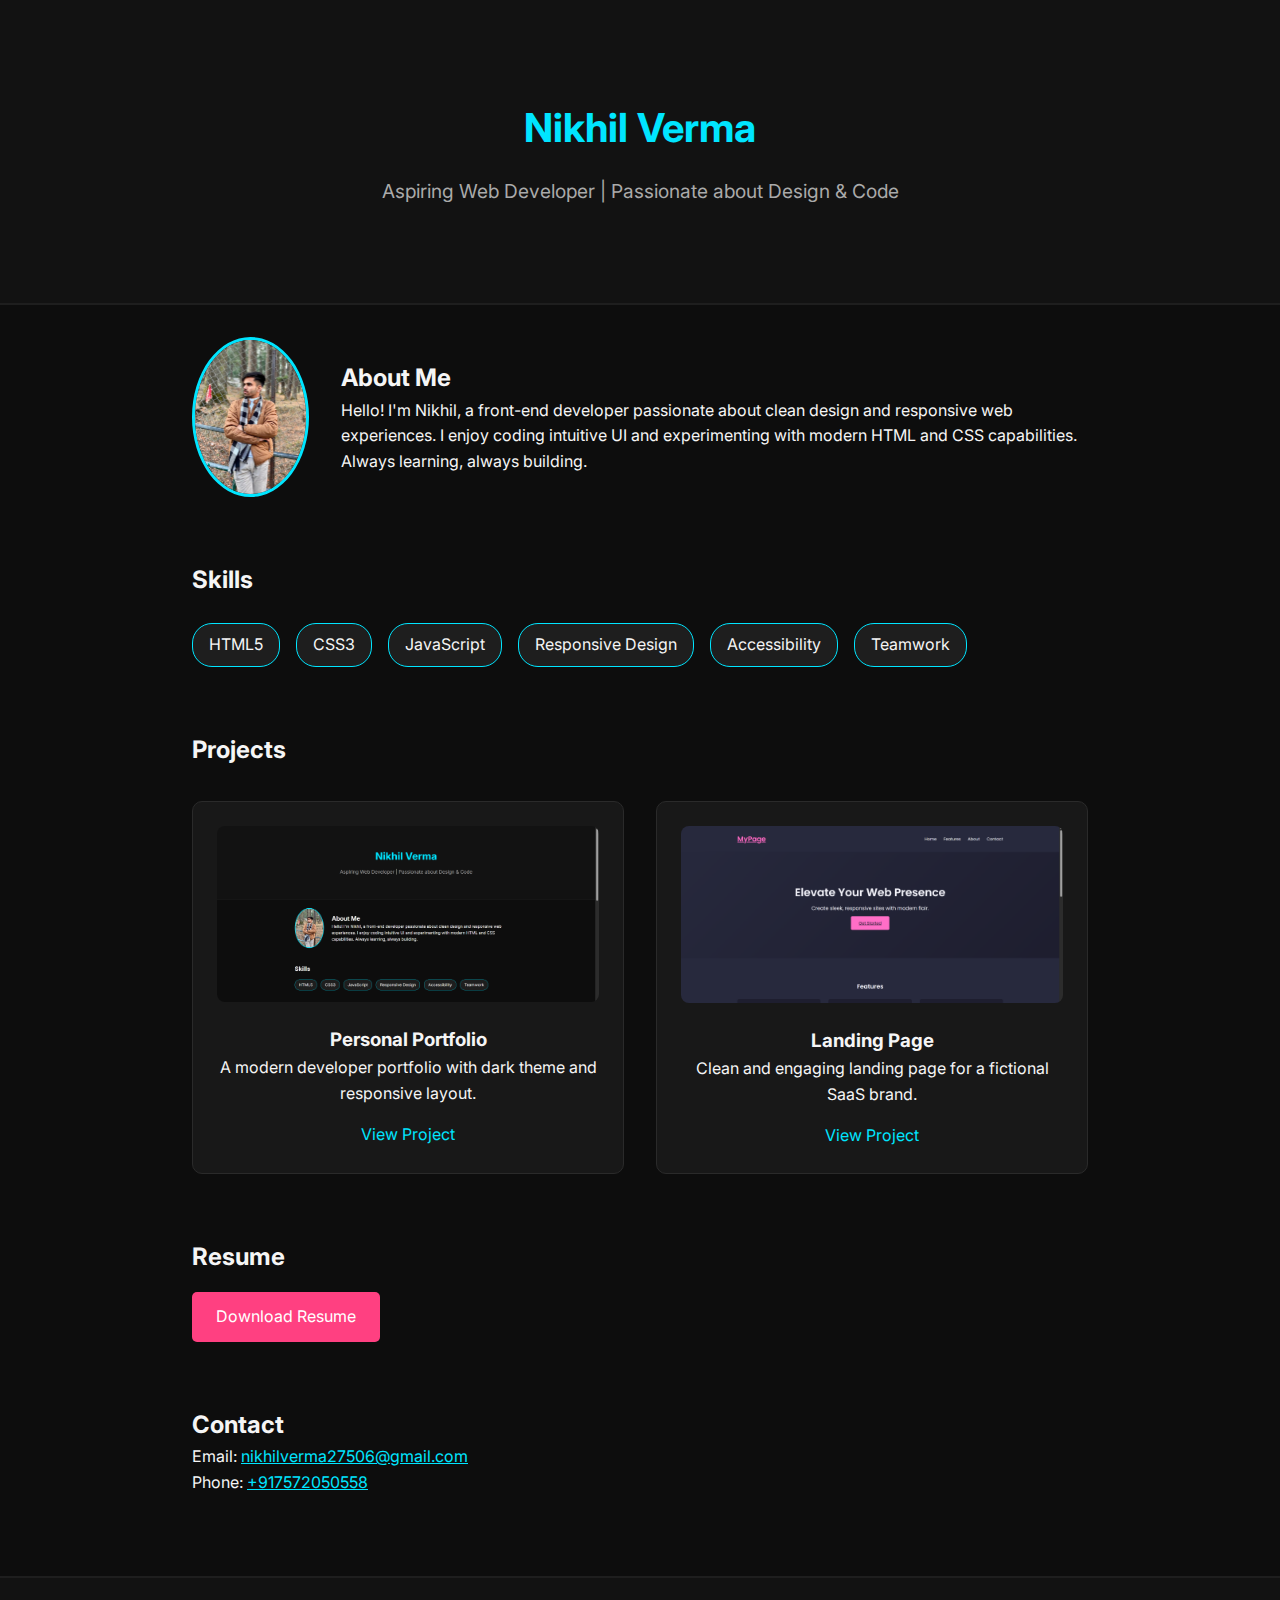
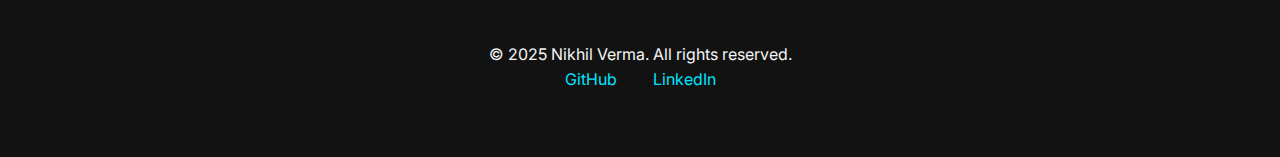
<file: Task 1-Portfolio/index.html>
<!DOCTYPE html>
<html lang="en">
<head>
  <meta charset="UTF-8" />
  <meta name="viewport" content="width=device-width, initial-scale=1.0"/>
  <title>Nikhil Verma | Portfolio</title>
  <link href="https://fonts.googleapis.com/css2?family=Inter:wght@400;700&display=swap" rel="stylesheet" />
  <link rel="stylesheet" href="css/style.css" />
</head>
<body>

  <header class="header">
    <div class="container">
      <h1 class="logo">Nikhil Verma</h1>
      <p class="tagline">Aspiring Web Developer | Passionate about Design & Code</p>
    </div>
  </header>

  <section class="about section">
    <div class="container about__wrapper">
      <img src="images/profile.jpg" alt="Nikhil Verma" class="profile-img" />
      <div>
        <h2>About Me</h2>
        <p>Hello! I'm Nikhil, a front-end developer passionate about clean design and responsive web experiences. I enjoy coding intuitive UI and experimenting with modern HTML and CSS capabilities. Always learning, always building.</p>
      </div>
    </div>
  </section>

  <section class="skills section">
    <div class="container">
      <h2>Skills</h2>
      <div class="skills-grid">
        <span class="skill">HTML5</span>
        <span class="skill">CSS3</span>
        <span class="skill">JavaScript</span>
        <span class="skill">Responsive Design</span>
        <span class="skill">Accessibility</span>
        <span class="skill">Teamwork</span>
      </div>
    </div>
  </section>

  <section class="projects section">
    <div class="container">
      <h2>Projects</h2>
      <div class="projects-grid">
        <div class="project-card">
          <img src="images/p2.png" alt="Project 1" />
          <h3>Personal Portfolio</h3>
          <p>A modern developer portfolio with dark theme and responsive layout.</p>
          <a href="#">View Project</a>
        </div>
        <div class="project-card">
          <img src="images/p1.png" alt="Project 2" />
          <h3>Landing Page</h3>
          <p>Clean and engaging landing page for a fictional SaaS brand.</p>
          <a href="#">View Project</a>
        </div>
      </div>
    </div>
  </section>

  <section class="resume section">
    <div class="container">
      <h2>Resume</h2>
      <a href="C:\Users\itsku\Downloads\Nikhil's Resume.pdf" class="btn" download>Download Resume</a>
    </div>
  </section>

  <section class="contact section">
    <div class="container">
      <h2>Contact</h2>
      <p>Email: <a href="nikhilverma27506@gmail.com">nikhilverma27506@gmail.com</a></p>
      <p>Phone: <a href="+917572050558">+917572050558</a></p>
    </div>
  </section>

  <footer class="footer">
    <div class="container">
      <p>© 2025 Nikhil Verma. All rights reserved.</p>
      <div class="footer-links">
        <a href="https://github.com/NikhilVerma27">GitHub</a>
        <a href="www.linkedin.com/in/nikhil-verma-642603352">LinkedIn</a>
      </div>
    </div>
  </footer>

</body>
</html>
</file>
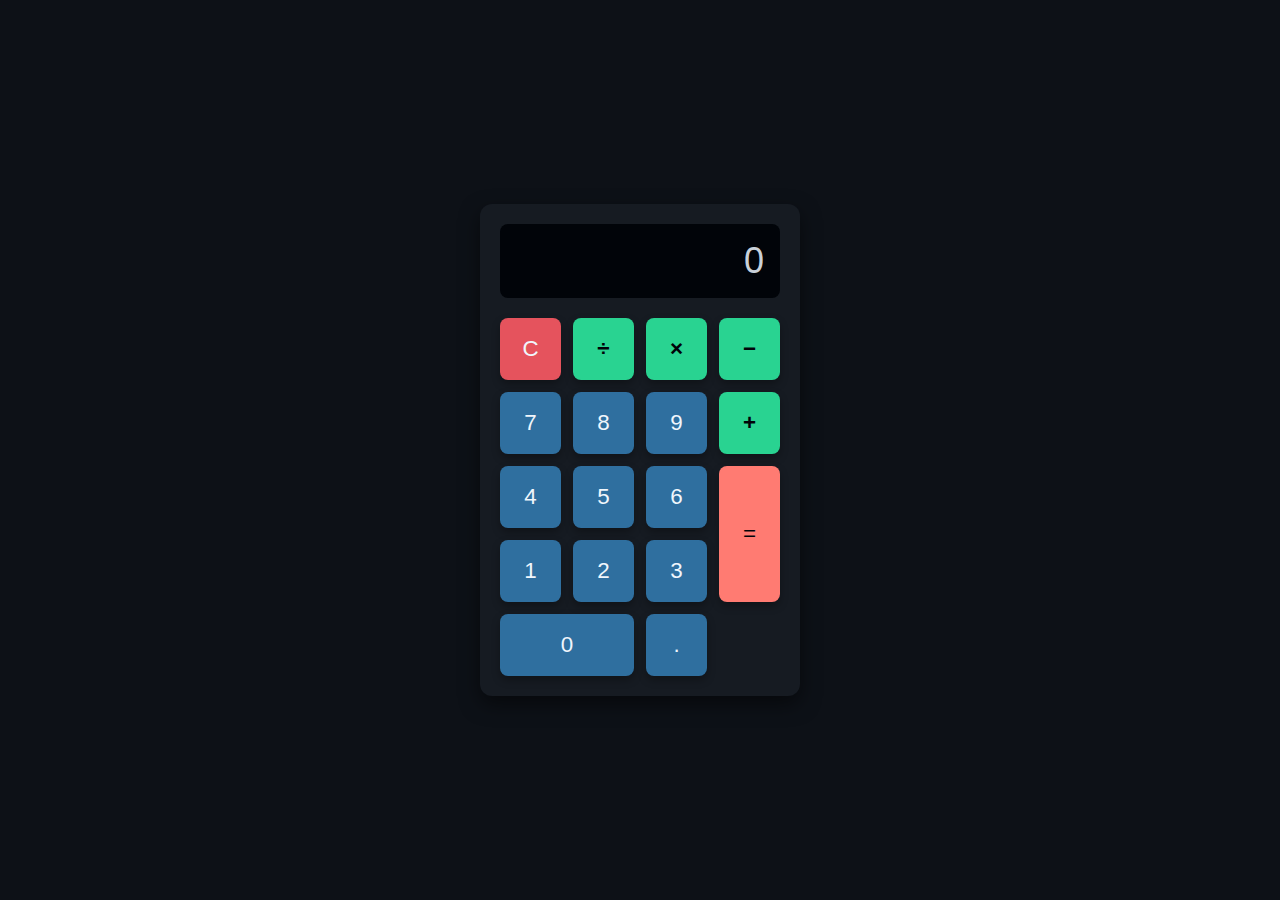
<file: Task 3- Calculator/index.html>
<!DOCTYPE html>
<html lang="en">
<head>
  <meta charset="UTF-8">
  <meta name="viewport" content="width=device-width, initial-scale=1">
  <title>Modern Calculator</title>
  <link rel="stylesheet" href="css/style.css">
</head>
<body>

  <div class="calculator">
    <div id="display" class="display">0</div>
    <div class="buttons">
      <button class="btn clear" id="clear">C</button>
      <button class="btn operator" data-op="/">÷</button>
      <button class="btn operator" data-op="*">×</button>
      <button class="btn operator" data-op="-">−</button>

      <button class="btn number">7</button>
      <button class="btn number">8</button>
      <button class="btn number">9</button>
      <button class="btn operator" data-op="+">+</button>

      <button class="btn number">4</button>
      <button class="btn number">5</button>
      <button class="btn number">6</button>
      <button class="btn equals" id="equals">=</button>

      <button class="btn number">1</button>
      <button class="btn number">2</button>
      <button class="btn number">3</button>

      <button class="btn number zero">0</button>
      <button class="btn number">.</button>
    </div>
  </div>

  <script src="js/script.js"></script>
</body>
</html>
</file>
<file: Task 3- Calculator/css/style.css>
/* Calculator Modern Styles */
* {
  margin: 0; padding: 0; box-sizing: border-box;
}
body {
  background: #0d1117;
  display: flex; justify-content: center; align-items: center;
  height: 100vh; font-family: sans-serif;
  color: #c9d1d9;
}
.calculator {
  background: #161b22; border-radius: 12px; width: 320px;
  padding: 20px; box-shadow: 0 8px 20px rgba(0,0,0,0.5);
}
.display {
  background: #010409; color: #c9d1d9;
  font-size: 2.25rem; text-align: right;
  padding: 16px; border-radius: 8px;
  margin-bottom: 20px; overflow-x: auto;
}
.buttons {
  display: grid; grid-template-columns: repeat(4, 1fr);
  gap: 12px;
}
.btn {
  padding: 18px; font-size: 1.4rem; border: none;
  border-radius: 8px; cursor: pointer;
  box-shadow: 0 4px 8px rgba(0,0,0,0.3);
  transition: transform 0.1s, box-shadow 0.1s;
}
.btn:hover {
  transform: translateY(-2px);
  box-shadow: 0 6px 12px rgba(0,0,0,0.4);
}
.btn:focus { outline: 2px solid #58a6ff; }

.btn.number { background: #2f6f9f; color: #f0f6fc; }
.btn.operator { background: #29d391; color: #010409; font-weight: bold; }
.btn.equals {
  background: #ff7b72; color: #010409; grid-row: span 2;
}
.btn.clear { background: #e5535d; color: #f0f6fc; }
.zero { grid-column: span 2; }

/* Responsive scaling */
@media (max-width: 360px) {
  .calculator { width: 100%; padding: 10px; }
  .btn { padding: 14px; font-size: 1.2rem; }
  .display { font-size: 1.8rem; }
}
</file>
<file: Task 1-Portfolio/css/style.css>
/* Global Reset */
* {
  margin: 0;
  padding: 0;
  box-sizing: border-box;
}

body {
  font-family: 'Inter', sans-serif;
  background-color: #0d0d0d;
  color: #f5f5f5;
  line-height: 1.6;
}

.container {
  max-width: 960px;
  margin: auto;
  padding: 2rem;
}

/* Header */
.header {
  text-align: center;
  background: #121212;
  padding: 4rem 2rem;
  border-bottom: 2px solid #1e1e1e;
}

.logo {
  font-size: 2.5rem;
  color: #00e5ff;
  margin-bottom: 1rem;
}

.tagline {
  font-size: 1.2rem;
  color: #aaa;
}

/* About */
.about__wrapper {
  display: flex;
  flex-direction: column;
  align-items: center;
  gap: 2rem;
  text-align: center;
}

.profile-img {
  width: 160px;
  height: 160px;
  border-radius: 50%;
  object-fit: cover;
  border: 3px solid #00e5ff;
}

/* Skills */
.skills-grid {
  display: flex;
  flex-wrap: wrap;
  gap: 1rem;
  margin-top: 1.5rem;
}

.skill {
  background-color: #1e1e1e;
  padding: 0.5rem 1rem;
  border-radius: 20px;
  border: 1px solid #00e5ff;
}

/* Projects */
.projects-grid {
  display: grid;
  grid-template-columns: 1fr;
  gap: 2rem;
  margin-top: 2rem;
}

.project-card {
  background: #181818;
  padding: 1.5rem;
  border-radius: 10px;
  border: 1px solid #2a2a2a;
  text-align: center;
}

.project-card img {
  width: 100%;
  border-radius: 8px;
  margin-bottom: 1rem;
}

.project-card a {
  display: inline-block;
  margin-top: 1rem;
  color: #00e5ff;
  text-decoration: none;
}

/* Resume */
.btn {
  display: inline-block;
  background-color: #ff4081;
  color: #fff;
  padding: 0.75rem 1.5rem;
  border-radius: 5px;
  text-decoration: none;
  margin-top: 1rem;
}

/* Contact */
.contact a {
  color: #00e5ff;
}

/* Footer */
.footer {
  background: #121212;
  text-align: center;
  padding: 2rem 1rem;
  margin-top: 3rem;
  border-top: 2px solid #1e1e1e;
}

.footer-links a {
  margin: 0 1rem;
  color: #00e5ff;
  text-decoration: none;
}

/* Responsive */
@media (min-width: 768px) {
  .about__wrapper {
    flex-direction: row;
    text-align: left;
  }

  .projects-grid {
    grid-template-columns: repeat(2, 1fr);
  }
}
</file>
